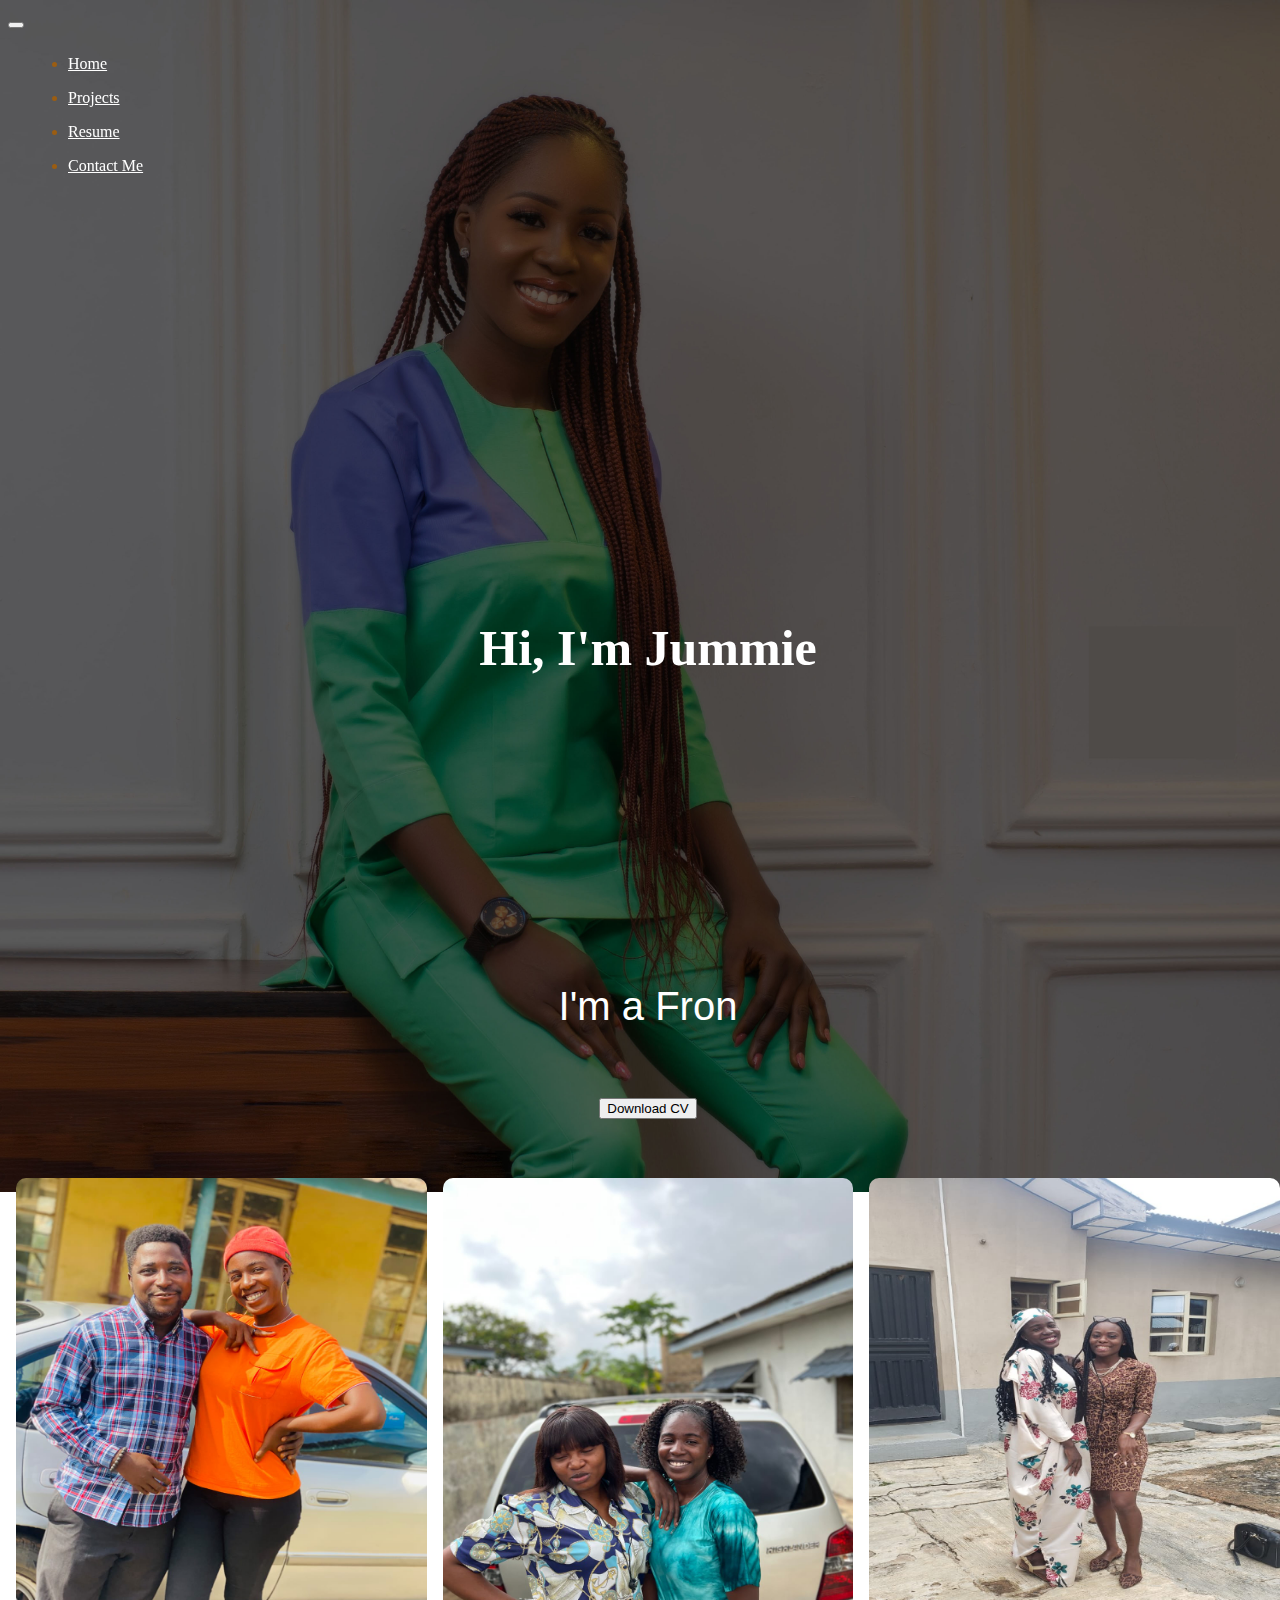
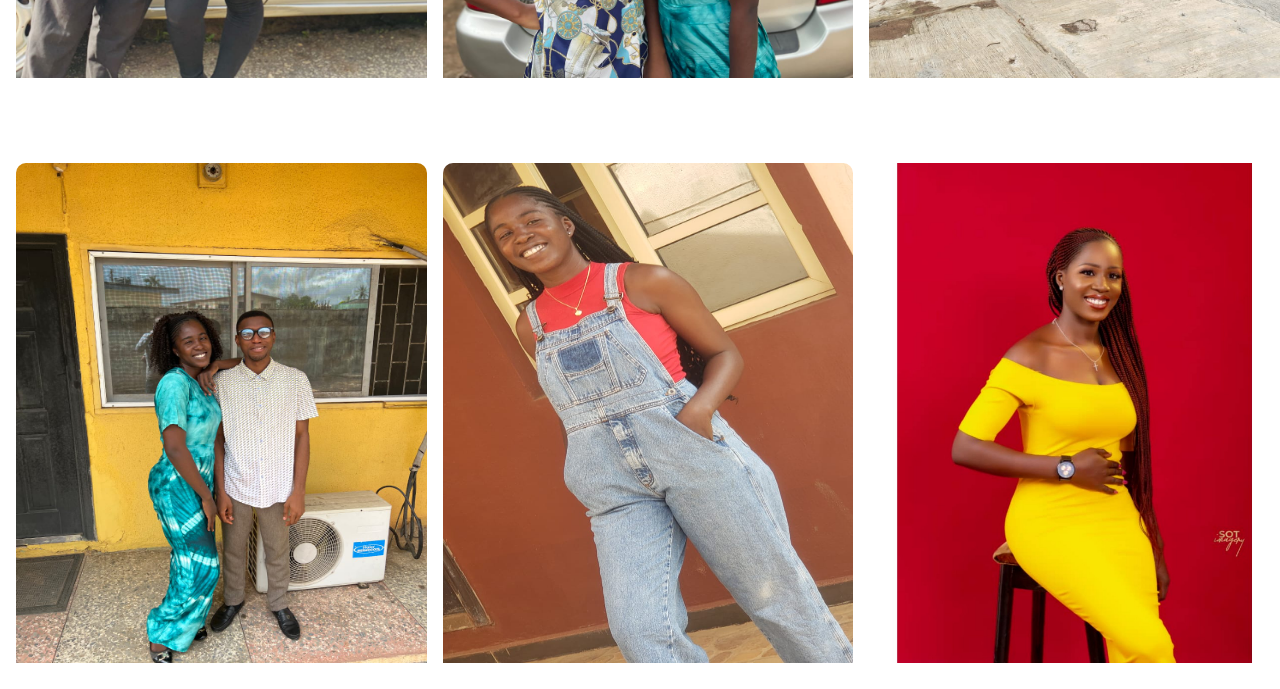
<file: index.html>
<!DOCTYPE html>
<html lang="en">

<head>
  <meta charset="UTF-8">
  <meta name="viewport" content="width=device-width, initial-scale=1.0">
  <link rel="stylesheet" href="https://use.fontawesome.com/releases/v5.15.1/css/all.css"
    integrity="sha384-vp86vTRFVJgpjF9jiIGPEEqYqlDwgyBgEF109VFjmqGmIY/Y4HV4d3Gp2irVfcrp" crossorigin="anonymous">
  <!-- CSS only -->
  <link href="https://cdn.jsdelivr.net/npm/bootstrap@5.0.0-beta3/dist/css/bootstrap.min.css" rel="stylesheet"
    integrity="sha384-eOJMYsd53ii+scO/bJGFsiCZc+5NDVN2yr8+0RDqr0Ql0h+rP48ckxlpbzKgwra6" crossorigin="anonymous">
  <link rel="stylesheet" href="style.css">
  <link rel="stylesheet" href="https://use.fontawesome.com/releases/v5.15.3/css/all.css"
    integrity="sha384-SZXxX4whJ79/gErwcOYf+zWLeJdY/qpuqC4cAa9rOGUstPomtqpuNWT9wdPEn2fk" crossorigin="anonymous">
  <title>CV</title>
</head>

<body>

  <nav class="navbar navbar-expand-lg lass">
    <div class="container-fluid">
      <button class="navbar-toggler navbar-light" type="button" data-bs-toggle="collapse"
        data-bs-target="#navbarSupportedContent" aria-controls="navbarSupportedContent" aria-expanded="false"
        aria-label="Toggle navigation">
        <span class="navbar-toggler-icon"></span>
      </button>
      <div class="collapse navbar-collapse" id="navbarSupportedContent">
        <ul class="navbar-nav me-auto mb-2 mb-lg-0">
          <li class="nav-item">
            <a class="nav-link active" aria-current="page" href="index.html">Home</a>
          </li>
          <li class="nav-item">
            <a class="nav-link active" aria-current="page"
              href="https://github.com/blessed1797?tab=repositories">Projects</a>
          </li>
          <li class="nav-item">
            <a class="nav-link active" aria-current="page" href="https://europa.eu/!PW77bP">Resume</a>
          </li>
          <li class="nav-item">
            <a class="nav-link active" aria-current="page" href="contact.html">Contact Me</a>
          </li>

        </ul>

      </div>
    </div>
  </nav>
  <div class="ll">
    <a class="links" href="https://web.facebook.com/olanrewaju.jummy.1/"><i class="fab fa-facebook"></i></a>
    <a class="links" href="https://twitter.com/Olanrewajukofo1"><i class="fab fa-twitter-square"></i></a>
    <a class="links" href="mailto:blessedlyjummy@gmail.com"><i class="fas fa-envelope"></i></a>
  </div>
  <main>
    <h2 class="">Hi, I'm Jummie </h2>
    <div class="center">
      <div id="slider">
        <h1> Frontend developer</h1>
      </div>
  </main>
  <div class="butt">
    <a href='Jummie_.pdf'><button class="btn btn-primary">Download CV</button></a>

  </div>

  <div class="booklist">

  <figure class="hover-img">
    <img src="port.jpeg" /width="450" height="500">
    <figcaption>
      <h3></h3>
    </figcaption>
  </figure>
  <figure class="hover-img">
    <img src="port2.jpeg" width="450" height="500"/>
    <figcaption>
      <h3></h3>
    </figcaption>
  </figure>
  <figure class="hover-img">
    <img src="port4.jpeg" width="450" height="500"/>
    <figcaption>
      <h3></h3>
    </figcaption>
  </figure>
  </div>
<div class="booklist">

  <figure class="hover-img">
    <img src="port3.jpeg" width="450" height="500" />
    <figcaption>
      <h3></h3>
    </figcaption>
  </figure>
  <figure class="hover-img">
    <img src="port7.jpeg" width="450" height="500" />
    <figcaption>
      <h3></h3>
    </figcaption>
  </figure>
  <figure class="hover-img">
    <img src="j.jpg" width="450" height="500" />
    <figcaption>
      <h3></h3>
    </figcaption>
  </figure>
</div>


  <!-- JavaScript Bundle with Popper -->
  <script src="https://cdn.jsdelivr.net/npm/bootstrap@5.0.0-beta3/dist/js/bootstrap.bundle.min.js"
    integrity="sha384-JEW9xMcG8R+pH31jmWH6WWP0WintQrMb4s7ZOdauHnUtxwoG2vI5DkLtS3qm9Ekf"
    crossorigin="anonymous"></script>

  <script src="app.js"></script>

</body>

</html>
</file>
<file: style.css>
body {
  background-image: url("pic.jpg");
  background-size: cover;
  background-repeat: no-repeat;
  width: 100%;
  height: 100vh;
  line-height: 1.5;
  font-size: 1rem;
}

.center {
  height: 20vh;
  justify-content: center;
  text-align: center;
  align-items: center;
  font-size: 40px;
  color: white;
  display: flex;
  padding-top: 0.5px;
  padding-bottom: 0.5px;
  font-family: -apple-system, BlinkMacSystemFont, "Segoe UI", Roboto, Oxygen,
    Ubuntu, Cantarell, "Open Sans", "Helvetica Neue", sans-serif;
}

.junn {
  padding-top: 150px;
}

h2 {
  justify-content: center;
  text-align: center;
  align-items: center;
  font-size: 50px;
  color: white;
  display: flex;
  height: 50vh;
  padding-top: 300px;
  padding-bottom: 0;
  font-family: Georgia, "Times New Roman", Times, serif;
  font-weight: 800;
  padding-top: 350px;
}

main {
  min-height: 50vh;
  display: grid;
  place-items: center;
  display: block;
}

/* .lass {
  top: 6px;
  padding-bottom: 100px;
  padding-top: 0px;
} */
ul {
  position: fixed;
  margin: 10px;
}

li {
  margin: 10px;
  color: rgb(155, 93, 18);
}

.nav-link {
  color: #fff;
}

.ll {
  font-size: 20px;
  color: #fff;
  position: fixed;
  right: 20px;
  top: 10px;
}

.links {
  color: #fff;
}

.butt {
  justify-content: center;
  text-align: center;
  align-items: center;
  color: white;
  display: flex;
}

@media screen and (min-width: 676px) {
  .lass {
    display: block;
  }
}

/* @media screen and (min-width: 768px) {
  .booklist {
    grid-template-columns: repeat(8, 1fr);
  }
} */

.booklist {

  display: flex;
  padding-top: 50px;
}

.hover-img {
  color: #fff;
  display: inline-block;
  margin: 8px;
  /* max-width: 320px;
  min-width: 240px; */
  overflow: hidden;
  position: relative;
  text-align: center;
  width: 100%;
  height: 100%;
  border-radius: 10px;
}

.hover-img * {
  box-sizing: border-box;
  transition: all 0.45s ease;
}

.hover-img:before,
.hover-img:after {
  background-color: rgba(0, 0, 0, 0.5);
  border-top: 32px solid rgba(0, 0, 0, 0.5);
  border-bottom: 32px solid rgba(0, 0, 0, 0.5);
  position: absolute;
  top: 0;
  bottom: 0;
  left: 0;
  right: 0;
  content: '';
  transition: all 0.3s ease;
  z-index: 1;
  opacity: 0;
  transform: scaleY(2);
}

.hover-img img {
  vertical-align: top;
  max-width: 100%;
  backface-visibility: hidden;
}


.hover-img:hover:before,
.hover-img:hover:after {
  transform: scale(1);
  opacity: 1;
}

.hover-img:hover>img {
  opacity: 0.7;
}

.hover-img:hover figcaption {
  opacity: 1;
}

@media screen and (max-width: 375px),(max-width:414px),(max-width:428px) {
  .booklist{
    display:inline-block;
  }
}
</file>
